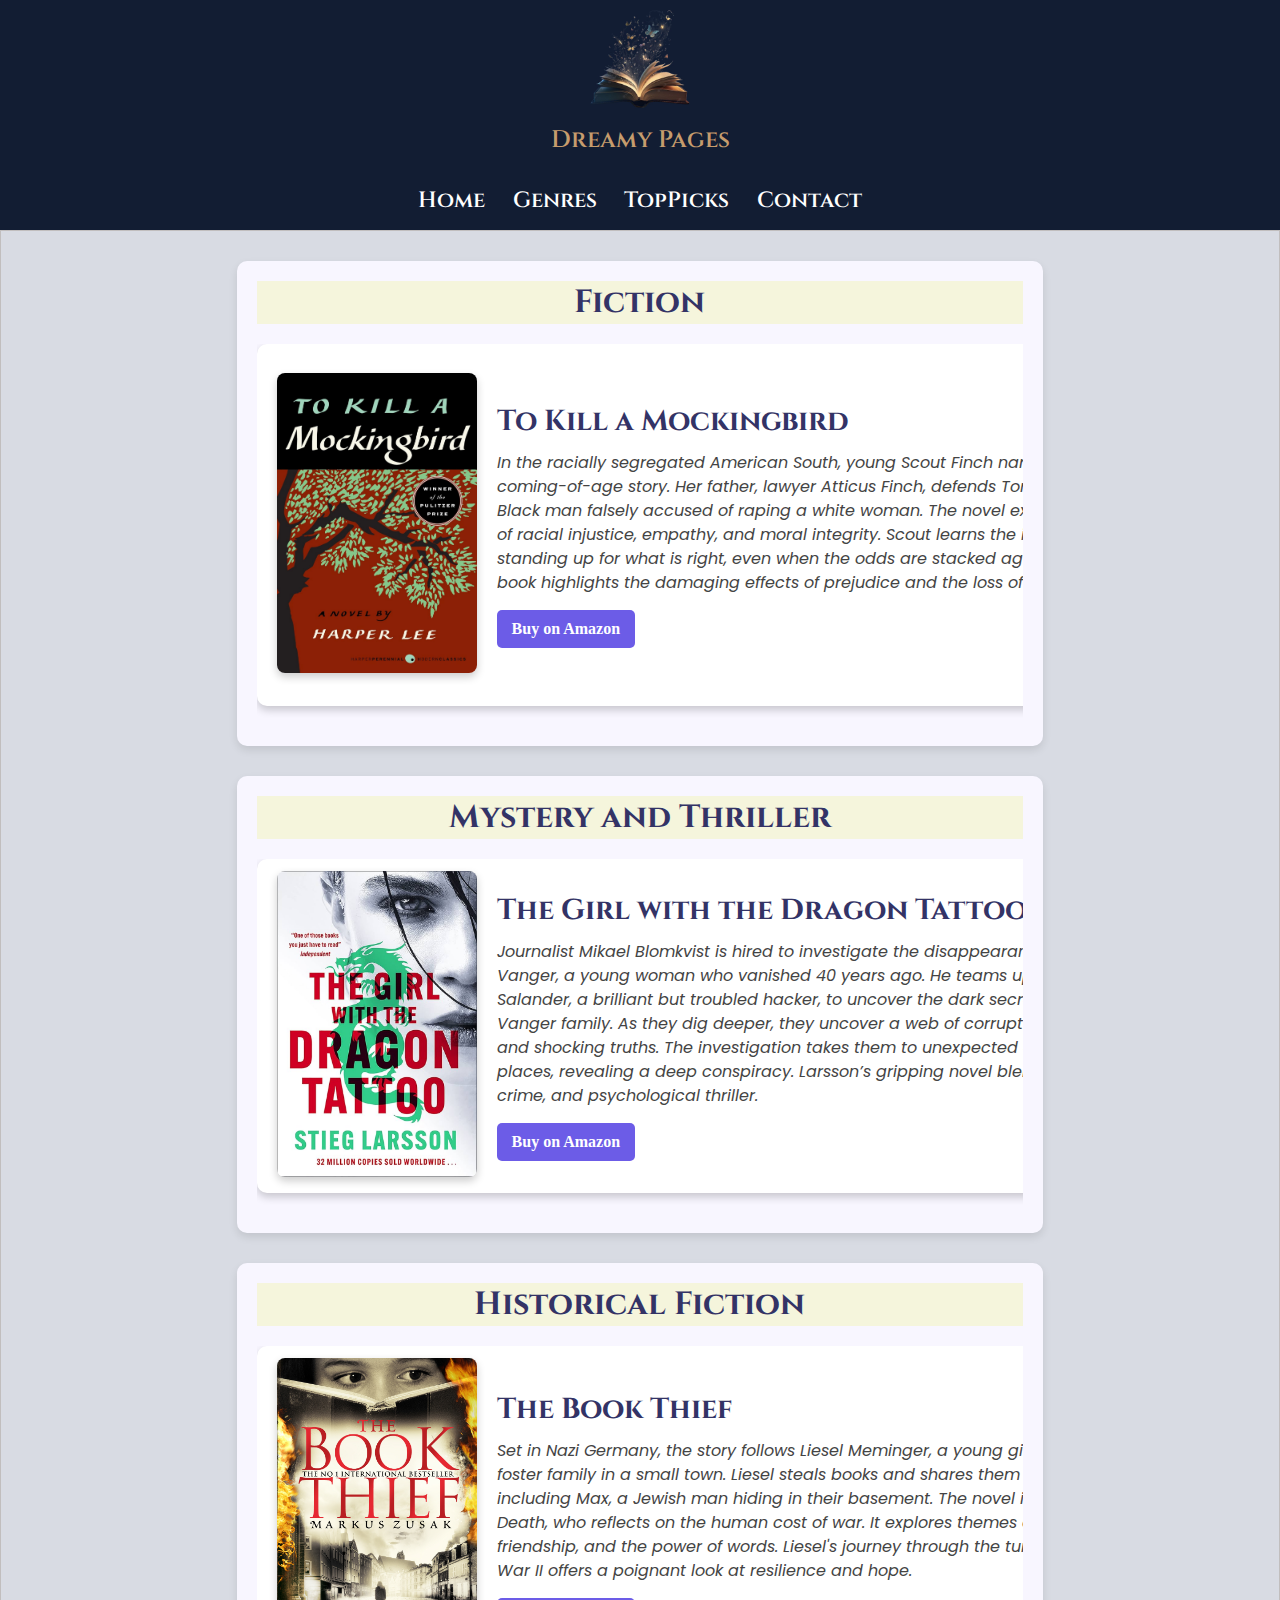
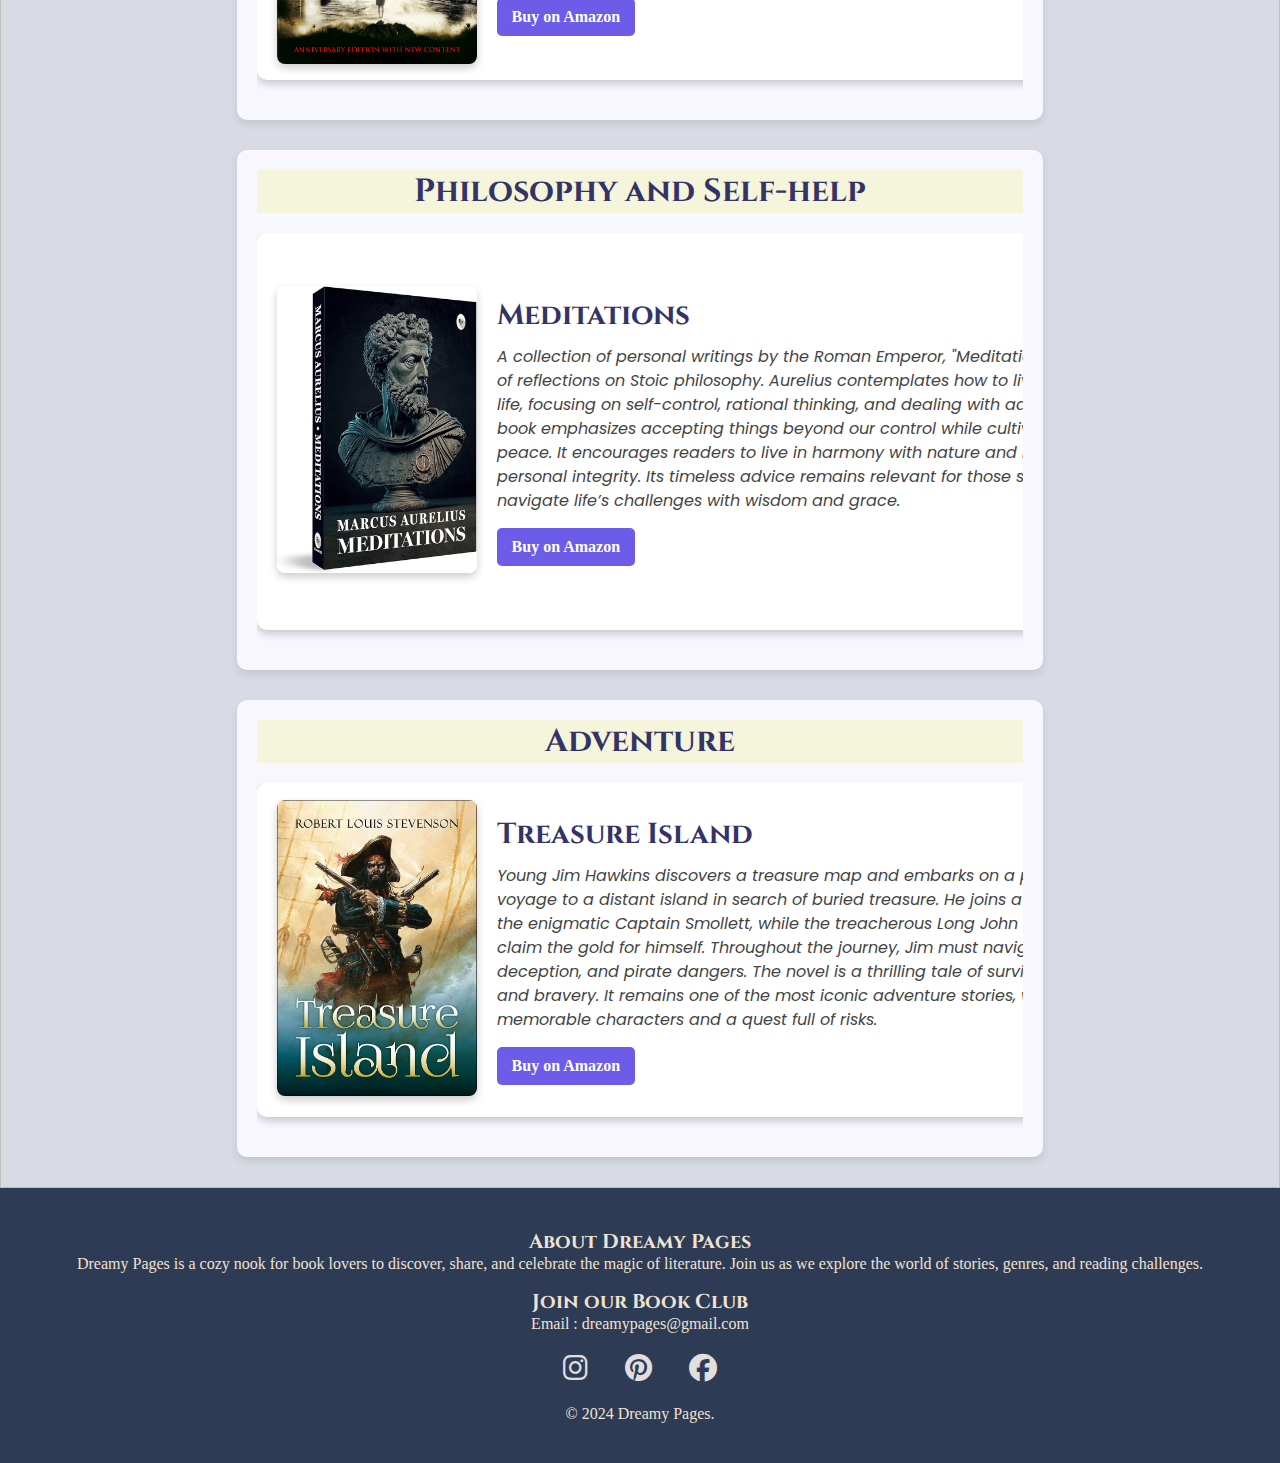
<file: genres.html>
<!DOCTYPE html>
<html lang="en">

<head>
    <meta charset="UTF-8">
    <meta name="viewport" content="width=device-width, initial-scale=1.0">
    <title>Genres</title>
    <link rel="icon" href="../images/icon.jpeg">
    <link rel="stylesheet" href="https://cdnjs.cloudflare.com/ajax/libs/font-awesome/6.5.1/css/all.min.css">
    <link rel="stylesheet" href="home.css">
    <link rel="preconnect" href="https://fonts.googleapis.com">
    <link rel="preconnect" href="https://fonts.gstatic.com" crossorigin>
    <link href="https://fonts.googleapis.com/css2?family=Cinzel:wght@400..900&display=swap" rel="stylesheet">
    <link rel="preconnect" href="https://fonts.googleapis.com">
    <link rel="preconnect" href="https://fonts.gstatic.com" crossorigin>
    <link href="https://fonts.googleapis.com/css2?family=Cinzel:wght@400..900&family=Cormorant+Garamond:ital,
        wght@0,400;0,500;0,600;0,700;1,700&display=swap" rel="stylesheet">
    <link rel="preconnect" href="https://fonts.googleapis.com">
    <link rel="preconnect" href="https://fonts.gstatic.com" crossorigin>
    <link href="https://fonts.googleapis.com/css2?family=Poppins:ital,wght@0,500;0,600;0,700;1,600;1,700&display=swap"
        rel="stylesheet">
</head>

<body>
    <nav>
        <div class="nav-bar">
            <div class="logo">
                <img src="./images/trail.jpg" alt="Dreamy Pages Logo">
                <div class="title">
                    Dreamy Pages
                </div>
            </div>
            <div class="menus">
                <ul>
                    <li><a href="index.html">Home</a></li>
                    <li><a href="genres.html">Genres</a></li>
                    <li><a href="toppicks.html">TopPicks</a></li>
                    <li><a href="#footer-block">Contact</a></li>
                </ul>
            </div>
        </div>
    </nav>

    <!--<section class="genre-page">
        <div class="fonts">
            <h2>"Explore Genres That Take You Places"</h2>
            <h3>Step Into a World of Stories..</h3>
        </div>
    </section>-->
    <div class="bg-ground">
        <section class="scrollable-gallery">
            <h2 class="genre-title">Fiction</h2>

            <div class="gallery-container">
                <!-- Slide 1 -->
                <div class="gallery-slide">
                    <div class="book-image">
                        <img src="./images/Fiction/img1.jpeg" alt="To Kill a Mockingbird" />
                    </div>
                    <div class="book-info">
                        <h3>To Kill a Mockingbird</h3>
                        <p>
                            In the racially segregated American South, young Scout Finch narrates her coming-of-age
                            story. Her father,
                            lawyer Atticus Finch, defends Tom Robinson, a Black man falsely accused of raping a white
                            woman. The novel
                            explores themes of racial injustice, empathy, and moral integrity. Scout learns the
                            importance of standing up
                            for what is right, even when the odds are stacked against you. The book highlights the
                            damaging effects of
                            prejudice and the loss of innocence.
                        </p>
                        <a href="https://www.amazon.com/" class="buy-link" target="_blank">Buy on Amazon</a>
                    </div>
                </div>

                <!-- Slide 2 -->
                <div class="gallery-slide">
                    <div class="book-image">
                        <img src="./images/Fiction/img2.jpeg" alt="1984" />
                    </div>
                    <div class="book-info">
                        <h3>1984</h3>
                        <p>
                            In a dystopian future, Winston Smith lives under the oppressive rule of the Party and its
                            leader, Big Brother,
                            who controls every aspect of life. The government uses surveillance, censorship, and
                            propaganda to maintain
                            power. Winston rebels by starting an illicit affair and questioning the regime. As he falls
                            in love with Julia
                            and seeks truth, he discovers the horrifying extent of the Party's control. The novel serves
                            as a warning about
                            the dangers of totalitarianism and loss of freedom.
                        </p>
                        <a href="https://www.amazon.com" class="buy-link" target="_blank">Buy on Amazon</a>
                    </div>
                </div>

                <!-- slide3 -->
                <div class="gallery-slide">
                    <div class="book-image">
                        <img src="./images/Fiction/img3.jpeg" alt="Pride and Prejudice" />
                    </div>
                    <div class="book-info">
                        <h3>Pride and Prejudice</h3>
                        <p>
                            The story follows Elizabeth Bennet, a witty and independent woman, as she navigates love and
                            societal expectations.
                            She meets the wealthy but aloof Mr. Darcy, whom she initially dislikes. Over time, Elizabeth
                            learns of Darcy's true
                            nature and the importance of overcoming first impressions. Themes of love, marriage, class,
                            and personal growth are
                            explored. The novel remains a beloved classic for its humor, insight into human nature, and
                            unforgettable characters.
                        </p>
                        <a href="https://www.amazon.com" class="buy-link" target="_blank">Buy on Amazon</a>
                    </div>
                </div>

                <div class="gallery-slide">
                    <div class="book-image">
                        <img src="./images/Fiction/img4.jpeg" alt="The Great Gatsby" />
                    </div>
                    <div class="book-info">
                        <h3>The Great Gatsby</h3>
                        <p>
                            Set during the Roaring Twenties, the novel centers around the mysterious and wealthy Jay
                            Gatsby, who throws extravagant parties in hopes of rekindling a romance with Daisy Buchanan.
                            Narrated by Nick Carraway, a neighbor and Gatsby's confidant, the story delves into themes
                            of love, desire, and the American Dream. Gatsby's relentless pursuit of Daisy ultimately
                            leads to his tragic downfall. The novel critiques the illusions of wealth and the corruption
                            of the American Dream.
                        </p>
                        <a href="https://www.amazon.com" class="buy-link" target="_blank">Buy on Amazon</a>
                    </div>
                </div>

                <div class="gallery-slide">
                    <div class="book-image">
                        <img src="./images/Fiction/img5.jpeg" alt="The Lord of the Rings" />
                    </div>
                    <div class="book-info">
                        <h3>The Lord of the Rings</h3>
                        <p>
                            Frodo Baggins, a hobbit from the Shire, is tasked with destroying a powerful ring that could
                            bring immense evil to the world. He embarks on a perilous journey with friends and allies,
                            including Aragorn, Gandalf, and Legolas. As they travel across Middle-earth, they face dark
                            forces led by Sauron. The trilogy explores the themes of friendship, sacrifice, and the
                            battle between good and evil. The final victory comes at great personal cost, emphasizing
                            the importance of courage and hope.
                        </p>
                        <a href="https://www.amazon.com" class="buy-link" target="_blank">Buy on Amazon</a>
                    </div>
                </div>

                <div class="gallery-slide">
                    <div class="book-image">
                        <img src="./images/Fiction/img6.jpeg" alt="Harry Potter Series" />
                    </div>
                    <div class="book-info">
                        <h3>Harry Potter Series</h3>
                        <p>
                            The series follows Harry Potter, a young wizard who discovers on his eleventh birthday that
                            he is famous in the magical world for surviving an attack by the dark wizard Voldemort.
                            Harry attends Hogwarts School of Witchcraft and Wizardry, where he makes friends, learns
                            magic, and confronts Voldemort’s return to power. The books explore themes of friendship,
                            bravery, and the battle between good and evil. As Harry grows, he learns about his past and
                            his crucial role in defeating Voldemort.
                        </p>
                        <a href="https://www.amazon.com" class="buy-link" target="_blank">Buy on Amazon</a>
                    </div>
                </div>
            </div>
        </section>

        <!--2nd-->
        <section class="scrollable-gallery">
            <h2 class="genre-title">Mystery and Thriller</h2>

            <div class="gallery-container">
                <!-- Slide 1 -->
                <div class="gallery-slide">
                    <div class="book-image">
                        <img src="./images/Mystery_&_Thriller/img1.jpeg"
                            alt="The Girl with the Dragon Tattoo" />
                    </div>
                    <div class="book-info">
                        <h3>The Girl with the Dragon Tattoo</h3>
                        <p>
                            Journalist Mikael Blomkvist is hired to investigate the disappearance of Harriet Vanger, a
                            young woman who vanished 40 years ago. He teams up with Lisbeth Salander, a brilliant but
                            troubled hacker, to uncover the dark secrets of the Vanger family. As they dig deeper, they
                            uncover a web of corruption, violence, and shocking truths. The investigation takes them to
                            unexpected and dangerous places, revealing a deep conspiracy. Larsson’s gripping novel
                            blends mystery, crime, and psychological thriller.
                        </p>
                        <a href="https://www.amazon.com/" class="buy-link" target="_blank">Buy on Amazon</a>
                    </div>
                </div>

                <!-- Slide 2 -->
                <div class="gallery-slide">
                    <div class="book-image">
                        <img src="./images/Mystery_&_Thriller/img2.jpeg" alt="Gone Girl" />
                    </div>
                    <div class="book-info">
                        <h3>Gone Girl</h3>
                        <p>
                            On their fifth wedding anniversary, Nick Dunne’s wife, Amy, goes missing under mysterious
                            circumstances. As the investigation unfolds, the media portrays Nick as the prime suspect,
                            while he insists on his innocence. The story alternates between Nick’s perspective and Amy’s
                            journal entries, revealing dark secrets about their marriage. With shocking twists, Flynn
                            examines manipulation, deception, and the complexities of relationships. The novel keeps
                            readers guessing until its mind-bending conclusion.
                        </p>
                        <a href="https://www.amazon.com" class="buy-link" target="_blank">Buy on Amazon</a>
                    </div>
                </div>

                <!-- slide3 -->
                <div class="gallery-slide">
                    <div class="book-image">
                        <img src="./images/Mystery_&_Thriller/img3.jpeg" alt="The Silent Patient" />
                    </div>
                    <div class="book-info">
                        <h3>The Silent Patient</h3>
                        <p>
                            Alicia Berenson, a successful artist, is found guilty of murdering her husband, Gabriel, and
                            then becoming mute. Theo Faber, a forensic psychologist, becomes fascinated with her case
                            and is determined to uncover the truth behind Alicia’s silence. As Theo delves deeper into
                            Alicia’s past, he becomes entangled in her story and his own obsessions. The novel is filled
                            with psychological twists, unraveling secrets and the search for justice. The explosive
                            ending reveals an unexpected truth that shocks the reader.
                        </p>
                        <a href="https://www.amazon.com" class="buy-link" target="_blank">Buy on Amazon</a>
                    </div>
                </div>

                <div class="gallery-slide">
                    <div class="book-image">
                        <img src="./images/Mystery_&_Thriller/img4.jpeg" alt="Big Little Lies" />
                    </div>
                    <div class="book-info">
                        <h3>Big Little Lies</h3>
                        <p>
                            In a quiet Australian town, three women—Madeline, Celeste, and Jane—are caught up in a web
                            of lies, secrets, and schoolyard drama. The novel explores the complexities of
                            relationships, from marriage to friendships and parenting. As the story unfolds, a murder is
                            revealed to have occurred at a school trivia night, and the investigation uncovers dark
                            truths about the characters' pasts. The book delves into themes of domestic violence,
                            deception, and the lengths people go to protect their secrets. Its clever twists and dark
                            humor make it a gripping read.
                        </p>
                        <a href="https://www.amazon.com" class="buy-link" target="_blank">Buy on Amazon</a>
                    </div>
                </div>

                <div class="gallery-slide">
                    <div class="book-image">
                        <img src="./images/Mystery_&_Thriller/img5.jpeg" alt="In the Woods" />
                    </div>
                    <div class="book-info">
                        <h3>In the Woods</h3>
                        <p>
                            Detective Rob Ryan is called to investigate the murder of a young girl in a small Irish
                            village, where the crime scene is eerily similar to a traumatic event from his own
                            childhood. As Ryan and his partner, Cassie, delve into the investigation, they uncover a
                            tangled web of secrets within the tight-knit community. Ryan’s personal connection to the
                            case threatens to cloud his judgment as he struggles with his past. The novel is a
                            psychological thriller that explores memory, trauma, and the search for truth. French
                            masterfully blends suspense with character development.
                        </p>
                        <a href="https://www.amazon.com" class="buy-link" target="_blank">Buy on Amazon</a>
                    </div>
                </div>

                <div class="gallery-slide">
                    <div class="book-image">
                        <img src="./images/Mystery_&_Thriller/img6.jpeg" alt="The Woman in the Window" />
                    </div>
                    <div class="book-info">
                        <h3>The Woman in the Window</h3>
                        <p>
                            Anna Fox, a reclusive woman suffering from agoraphobia, spends her days spying on her
                            neighbors through her window. One day, she believes she witnesses a crime in the house of a
                            seemingly perfect family, the Russells. When the police investigate, they find no evidence
                            of a crime, and Anna’s sanity is called into question. As Anna digs deeper, she uncovers
                            chilling secrets about the Russell family and her own troubled past. The novel is a tense
                            psychological thriller filled with twists and an unpredictable ending.
                        </p>
                        <a href="https://www.amazon.com" class="buy-link" target="_blank">Buy on Amazon</a>
                    </div>
                </div>
            </div>
        </section>

        <!--3rd-->

        <section class="scrollable-gallery">
            <h2 class="genre-title">Historical Fiction</h2>

            <div class="gallery-container">
                <!-- Slide 1 -->
                <div class="gallery-slide">
                    <div class="book-image">
                        <img src="./images/Historical_Fiction/img1.jpeg" alt="The Book Thief" />
                    </div>
                    <div class="book-info">
                        <h3>The Book Thief</h3>
                        <p>
                            Set in Nazi Germany, the story follows Liesel Meminger, a young girl living with a foster
                            family in a small town. Liesel steals books and shares them with others, including Max, a
                            Jewish man hiding in their basement. The novel is narrated by Death, who reflects on the
                            human cost of war. It explores themes of love, loss, friendship, and the power of words.
                            Liesel's journey through the turmoil of World War II offers a poignant look at resilience
                            and hope.
                        </p>
                        <a href="https://www.amazon.com/" class="buy-link" target="_blank">Buy on Amazon</a>
                    </div>
                </div>

                <!-- Slide 2 -->
                <div class="gallery-slide">
                    <div class="book-image">
                        <img src="./images/Historical_Fiction/img2.jpeg" alt="All the Light We Cannot See" />
                    </div>
                    <div class="book-info">
                        <h3>All the Light We Cannot See</h3>
                        <p>
                            Set during World War II, the novel follows two main characters: Marie-Laure, a blind French
                            girl, and Werner, a German soldier. Marie-Laure flees Paris with her father, carrying a
                            valuable diamond, while Werner is recruited into the German army. Their paths cross in the
                            occupied city of Saint-Malo. The book explores the impacts of war on both individuals and
                            families, highlighting the beauty of human connection amid chaos. Themes of survival,
                            resistance, and the search for light in dark times are central to the story.
                        </p>
                        <a href="https://www.amazon.com" class="buy-link" target="_blank">Buy on Amazon</a>
                    </div>
                </div>

                <!-- slide3 -->
                <div class="gallery-slide">
                    <div class="book-image">
                        <img src="./images/Historical_Fiction/img3.jpeg" alt="The Nightingale" />
                    </div>
                    <div class="book-info">
                        <h3>The Nightingale</h3>
                        <p>
                            This novel follows two sisters, Vianne and Isabelle, in Nazi-occupied France during World
                            War II. Vianne struggles to protect her daughter while Isabelle joins the French Resistance
                            to fight against the German occupiers. The novel portrays the differing responses to war and
                            the harsh realities of life under occupation. The sisters' paths diverge as they each face
                            immense challenges and make difficult choices. The Nightingale is a story of survival, love,
                            and the strength of the human spirit during wartime.
                        </p>
                        <a href="https://www.amazon.com" class="buy-link" target="_blank">Buy on Amazon</a>
                    </div>
                </div>

                <div class="gallery-slide">
                    <div class="book-image">
                        <img src="./images/Historical_Fiction/img4.jpeg" alt="The Pillars of the Earth" />
                    </div>
                    <div class="book-info">
                        <h3>The Pillars of the Earth</h3>
                        <p>
                            Set in 12th-century England, the novel follows the construction of a cathedral in the
                            fictional town of Kingsbridge. The story spans several decades, covering the lives of key
                            characters like Tom Builder, the architect; Aliena, his wife; and William, a cruel nobleman.
                            As they navigate political intrigue, social upheaval, and personal conflict, the book paints
                            a vivid picture of medieval life. Themes of ambition, power, and faith are central to the
                            narrative. The novel explores how the building of a cathedral impacts the lives of everyone
                            involved.
                        </p>
                        <a href="https://www.amazon.com" class="buy-link" target="_blank">Buy on Amazon</a>
                    </div>
                </div>

                <div class="gallery-slide">
                    <div class="book-image">
                        <img src="./images/Historical_Fiction/img5.jpeg" alt="The Other Boleyn Girl" />
                    </div>
                    <div class="book-info">
                        <h3>The Other Boleyn Girl</h3>
                        <p>
                            This historical novel focuses on the life of Mary Boleyn, the sister of Anne Boleyn, and her
                            involvement with King Henry VIII. It portrays Mary’s relationship with the king, and how she
                            becomes a pawn in the rivalry between her sister Anne and the ambitious Henry. The book
                            explores the politics, court intrigue, and the roles women played in the Tudor court. It
                            also examines the consequences of ambition and desire for power. Gregory’s narrative gives a
                            fresh perspective on the Boleyn sisters' tragic fates and the turbulent times of the English
                            monarchy.
                        </p>
                        <a href="https://www.amazon.com" class="buy-link" target="_blank">Buy on Amazon</a>
                    </div>
                </div>

                <div class="gallery-slide">
                    <div class="book-image">
                        <img src="./images/Historical_Fiction/img6.jpeg" alt="The Night Watch" />
                    </div>
                    <div class="book-info">
                        <h3>The Night Watch</h3>
                        <p>
                            Set during and after World War II, this novel follows the intertwined lives of four
                            characters—Kay, Helen, Viv, and Duncan—as they navigate the challenges of love, war, and
                            post-war London. The narrative moves backward in time, revealing their lives in reverse
                            order, with each chapter uncovering more about their struggles and secrets. The novel
                            explores themes of desire, loss, and the emotional aftermath of war. It highlights the
                            complexities of identity, especially during a time of social change and upheaval. The Night
                            Watch offers a rich, nuanced portrayal of the LGBTQ+ experience during wartime.
                        </p>
                        <a href="https://www.amazon.com" class="buy-link" target="_blank">Buy on Amazon</a>
                    </div>
                </div>
            </div>
        </section>

        <!--4th one-->

        <section class="scrollable-gallery">
            <h2 class="genre-title">Philosophy and Self-help</h2>

            <div class="gallery-container">
                <!-- Slide 1 -->
                <div class="gallery-slide">
                    <div class="book-image">
                        <img src="./images/Philosophy_and_selfhelp/img1.jpeg" alt="Meditations" />
                    </div>
                    <div class="book-info">
                        <h3>Meditations</h3>
                        <p>
                            A collection of personal writings by the Roman Emperor, "Meditations" is a series of
                            reflections on Stoic philosophy. Aurelius contemplates how to live a virtuous life, focusing
                            on self-control, rational thinking, and dealing with adversity. The book emphasizes
                            accepting things beyond our control while cultivating inner peace. It encourages readers to
                            live in harmony with nature and maintain personal integrity. Its timeless advice remains
                            relevant for those seeking to navigate life’s challenges with wisdom and grace.
                        </p>
                        <a href="https://www.amazon.com/" class="buy-link" target="_blank">Buy on Amazon</a>
                    </div>
                </div>

                <!-- Slide 2 -->
                <div class="gallery-slide">
                    <div class="book-image">
                        <img src="./images/Philosophy_and_selfhelp/img2.jpeg" alt="Man's Search for Meaning" />
                    </div>
                    <div class="book-info">
                        <h3>Man's Search for Meaning</h3>
                        <p>
                            Written by a Holocaust survivor, "Man's Search for Meaning" explores the profound
                            psychological journey of finding purpose even in the most difficult circumstances. Frankl, a
                            psychiatrist, developed the concept of "logotherapy," which argues that life's meaning can
                            be found through suffering, love, and work. The book offers a powerful argument for
                            resilience and the importance of having a sense of purpose. Frankl's insights encourage
                            readers to take responsibility for their own meaning and embrace life, regardless of its
                            struggles. It's an inspirational read for those searching for hope and strength.
                        </p>
                        <a href="https://www.amazon.com" class="buy-link" target="_blank">Buy on Amazon</a>
                    </div>
                </div>

                <!-- slide3 -->
                <div class="gallery-slide">
                    <div class="book-image">
                        <img src="./images/Philosophy_and_selfhelp/img3.jpeg" alt="The Power of Now" />
                    </div>
                    <div class="book-info">
                        <h3>The Power of Now</h3>
                        <p>
                            "The Power of Now" is a spiritual guide that focuses on the importance of living in the
                            present moment. Tolle explains how the mind often creates unnecessary suffering by dwelling
                            on the past or worrying about the future. By learning to let go of the ego and being fully
                            present, readers can experience peace and spiritual awakening. The book provides practical
                            advice on how to transcend mental barriers and experience true consciousness. It's widely
                            recommended for those seeking mindfulness and personal transformation.
                        </p>
                        <a href="https://www.amazon.com" class="buy-link" target="_blank">Buy on Amazon</a>
                    </div>
                </div>

                <div class="gallery-slide">
                    <div class="book-image">
                        <img src="./images/Philosophy_and_selfhelp/img4.jpeg"
                            alt="IKIGAI : The Japanese secret to a long and happy life" />
                    </div>
                    <div class="book-info">
                        <h3>IKIGAI : The Japanese secret to a long and happy life</h3>
                        <p>
                            "Ikigai: The Japanese Secret to a Long and Happy Life" by Héctor García and Francesc
                            Miralles explores the Japanese concept of ikigai, which translates to "a reason for being."
                            The book highlights how living with purpose and passion is key to happiness and longevity.
                            It discusses the four pillars of ikigai: what you love, what you’re good at, what the world
                            needs, and what you can be paid for. Through stories of elderly people in Okinawa, the book
                            emphasizes the importance of community, activity, and balance in life. It’s a guide to
                            finding fulfillment by aligning personal values with everyday actions.
                        </p>
                        <a href="https://www.amazon.com" class="buy-link" target="_blank">Buy on Amazon</a>
                    </div>
                </div>

                <div class="gallery-slide">
                    <div class="book-image">
                        <img src="./images/img6_genre6.jpeg" alt="Atomic Habits" />
                    </div>
                    <div class="book-info">
                        <h3>Atomic Habits</h3>
                        <p>
                            In "Atomic Habits", James Clear explores the science of habit formation and how small,
                            incremental changes can lead to remarkable personal growth. Clear explains how habits work
                            and how they can be reshaped through tiny, consistent efforts. The book offers practical
                            strategies for building good habits and breaking bad ones by focusing on systems rather than
                            goals. It emphasizes the importance of environment and identity in shaping long-term
                            behavior. This book is ideal for those looking to improve their productivity and lifestyle
                            through sustainable habits.
                        </p>
                        <a href="https://www.amazon.com" class="buy-link" target="_blank">Buy on Amazon</a>
                    </div>
                </div>

                <div class="gallery-slide">
                    <div class="book-image">
                        <img src="./images/Philosophy_and_selfhelp/img6.jpeg"
                            alt="The Seven Habits of Highly Effective People" />
                    </div>
                    <div class="book-info">
                        <h3>The Seven Habits of Highly Effective People</h3>
                        <p>
                            A classic in self-help literature, "The Seven Habits of Highly Effective People" outlines
                            key principles for personal and professional success. Covey emphasizes the importance of
                            character, discipline, and integrity in achieving meaningful success. The book’s habits,
                            such as prioritizing important tasks and seeking win-win solutions, offer practical guidance
                            for improving decision-making and leadership. Covey advocates for a balanced approach to
                            life, focusing on both personal development and professional effectiveness. This book is
                            highly regarded for its actionable insights into becoming a more purposeful and effective
                            individual.
                        </p>
                        <a href="https://www.amazon.com" class="buy-link" target="_blank">Buy on Amazon</a>
                    </div>
                </div>
            </div>
        </section>

        <!--5th one-->

        <section class="scrollable-gallery">
            <h2 class="genre-title">Adventure</h2>

            <div class="gallery-container">
                <!-- Slide 1 -->
                <div class="gallery-slide">
                    <div class="book-image">
                        <img src="./images/Adventure/img1.jpeg" alt="Treasure Island" />
                    </div>
                    <div class="book-info">
                        <h3>Treasure Island</h3>
                        <p>
                            Young Jim Hawkins discovers a treasure map and embarks on a perilous voyage to a distant
                            island in search of buried treasure. He joins a crew led by the enigmatic Captain Smollett,
                            while the treacherous Long John Silver seeks to claim the gold for himself. Throughout the
                            journey, Jim must navigate mutiny, deception, and pirate dangers. The novel is a thrilling
                            tale of survival, loyalty, and bravery. It remains one of the most iconic adventure stories,
                            with memorable characters and a quest full of risks.
                        </p>
                        <a href="https://www.amazon.com/" class="buy-link" target="_blank">Buy on Amazon</a>
                    </div>
                </div>

                <!-- Slide 2 -->
                <div class="gallery-slide">
                    <div class="book-image">
                        <img src="./images/Adventure/img2.jpeg" alt="The Call of the Wild" />
                    </div>
                    <div class="book-info">
                        <h3>The Call of the Wild</h3>
                        <p>
                            Buck, a domesticated dog, is stolen from his comfortable home and sold into the harsh
                            wilderness of the Klondike Gold Rush. As he is exposed to the brutal realities of survival,
                            Buck taps into his primal instincts and becomes the leader of the sled dog team. The novel
                            explores the themes of strength, survival, and the call to nature. Buck’s journey is one of
                            personal transformation as he moves from civilization to the wild. London’s writing
                            beautifully captures the animal’s perspective on the struggle for dominance and survival.
                        </p>
                        <a href="https://www.amazon.com" class="buy-link" target="_blank">Buy on Amazon</a>
                    </div>
                </div>

                <!-- slide3 -->
                <div class="gallery-slide">
                    <div class="book-image">
                        <img src="./images/Adventure/img3.jpeg" alt="The Adventures of Huckleberry Finn" />
                    </div>
                    <div class="book-info">
                        <h3>The Adventures of Huckleberry Finn</h3>
                        <p>
                            Huckleberry Finn, a young boy, runs away from home to escape his abusive father and joins
                            Jim, a runaway slave, on a raft journey down the Mississippi River. The two encounter
                            various characters and dangerous situations, but their bond grows stronger as they seek
                            freedom. The novel tackles issues of race, morality, and social norms in America. Huck's
                            internal conflict about helping Jim reflects the themes of friendship, loyalty, and
                            individual conscience. Twain’s witty and poignant prose makes this a landmark adventure
                            novel in American literature.
                        </p>
                        <a href="https://www.amazon.com" class="buy-link" target="_blank">Buy on Amazon</a>
                    </div>
                </div>

                <div class="gallery-slide">
                    <div class="book-image">
                        <img src="./images/Adventure/img4.jpeg" alt="Journey to the Center of the Earth" />
                    </div>
                    <div class="book-info">
                        <h3>Journey to the Center of the Earth</h3>
                        <p>
                            Professor Lidenbrock, his nephew Axel, and their guide Hans embark on a daring expedition to
                            explore the center of the Earth through a volcano in Iceland. They descend into an
                            underground world filled with strange creatures, perilous obstacles, and geological wonders.
                            The adventure combines science, imagination, and exploration as they fight to survive the
                            journey’s dangers. Verne’s visionary tale was a precursor to modern science fiction and
                            adventure. It explores human courage, determination, and the thrill of discovery.
                        </p>
                        <a href="https://www.amazon.com" class="buy-link" target="_blank">Buy on Amazon</a>
                    </div>
                </div>

                <div class="gallery-slide">
                    <div class="book-image">
                        <img src="./images/Adventure/img5.jpeg" alt="The Three Musketeers" />
                    </div>
                    <div class="book-info">
                        <h3>The Three Musketeers</h3>
                        <p>
                            The story follows young d'Artagnan, who travels to Paris to join the King’s musketeers. He
                            befriends Athos, Porthos, and Aramis, and together, they fight for honor, loyalty, and the
                            crown. They become embroiled in political intrigue, sword fights, and dangerous missions,
                            all while navigating the complexities of friendship and loyalty. The novel is a tale of
                            camaraderie, heroism, and the timeless battle between good and evil. Dumas’ action-packed
                            writing, with its vivid characters and swashbuckling adventures, has made it a beloved
                            classic.
                        </p>
                        <a href="https://www.amazon.com" class="buy-link" target="_blank">Buy on Amazon</a>
                    </div>
                </div>

                <div class="gallery-slide">
                    <div class="book-image">
                        <img src="./images/Adventure/img6.jpeg" alt="Around the World in 80 Days" />
                    </div>
                    <div class="book-info">
                        <h3>Around the World in 80 Days</h3>
                        <p>
                            Phileas Fogg, a wealthy and methodical Englishman, wagers that he can travel around the
                            world in 80 days. Accompanied by his loyal servant Passepartout, he faces numerous
                            challenges, from pirates and storms to cultural obstacles. As the journey progresses, Fogg’s
                            punctuality and discipline are tested, but his determination drives him forward. The novel
                            is a race against time, filled with excitement, danger, and unexpected turns. Verne’s story
                            celebrates exploration, the spirit of adventure, and the pursuit of an ambitious goal.
                        </p>
                        <a href="https://www.amazon.com" class="buy-link" target="_blank">Buy on Amazon</a>
                    </div>
                </div>
            </div>
        </section>
    </div>

    <footer id="footer-block">
        <div class="footer">
            <div class="about">
                <h4>About Dreamy Pages</h4>
                <p>Dreamy Pages is a cozy nook for book lovers to discover, share, and celebrate the
                    magic of literature. Join us as we explore the world of stories, genres, and reading challenges.
                </p>
            </div>
            <div class="news">
                <h4>Join our Book Club</h4>
                <p>Email : dreamypages@gmail.com</p>
            </div>

            <div class="social-links">
                <a href="https://www.instagram.com" target="_blank" class="social-icon">
                    <i class="fa-brands fa-instagram"></i>
                </a>
                <a href="https://www.pinterest.com" target="_blank" class="social-icon">
                    <i class="fa-brands fa-pinterest"></i>
                </a>
                <a href="https://www.facebook.com" target="_blank" class="social-icon">
                    <i class="fa-brands fa-facebook"></i>
                </a>
            </div>

            <div class="rights">
                <p>© 2024 Dreamy Pages.</p>
            </div>
        </div>
    </footer>
</body>
</file>
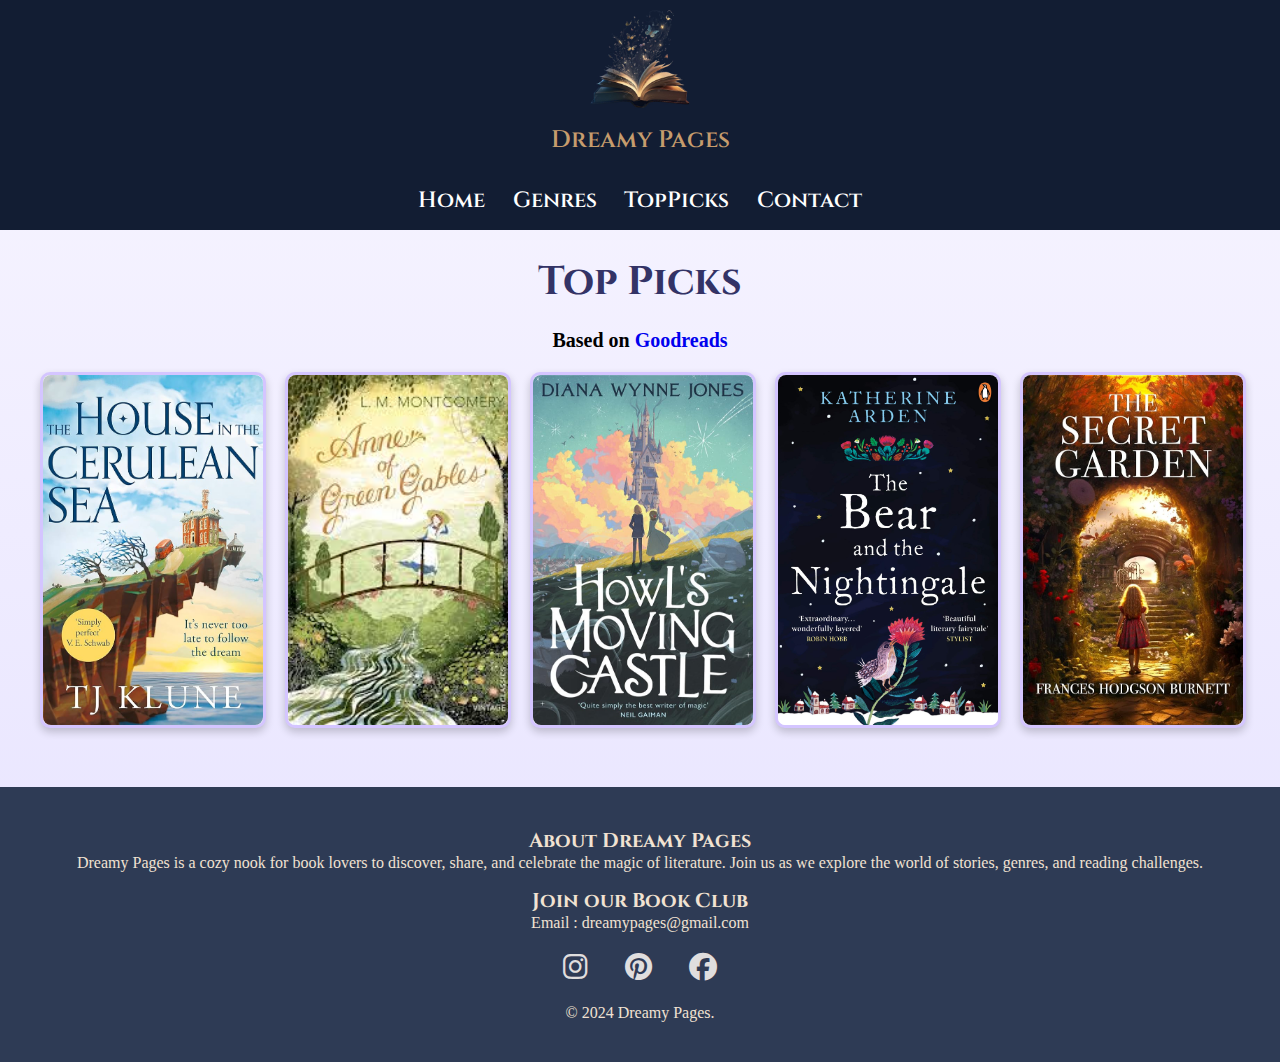
<file: toppicks.html>
<!DOCTYPE html>
<html lang="en">

<head>
    <meta charset="UTF-8">
    <meta name="viewport" content="width=device-width, initial-scale=1.0">
    <title>Top picks</title>
    <link rel="icon" href="./images/icon.jpeg">
    <link rel="stylesheet" href="https://cdnjs.cloudflare.com/ajax/libs/font-awesome/6.5.1/css/all.min.css">
    <link rel="preconnect" href="https://fonts.googleapis.com">
    <link rel="preconnect" href="https://fonts.gstatic.com" crossorigin>
    <link href="https://fonts.googleapis.com/css2?family=Cinzel:wght@400..900&display=swap" rel="stylesheet">
    <link rel="preconnect" href="https://fonts.googleapis.com">
    <link rel="preconnect" href="https://fonts.gstatic.com" crossorigin>
    <link href="https://fonts.googleapis.com/css2?family=Cinzel:wght@400..900&family=Cormorant+Garamond:ital,
        wght@0,400;0,500;0,600;0,700;1,700&display=swap" rel="stylesheet">
    <link rel="preconnect" href="https://fonts.googleapis.com">
    <link rel="preconnect" href="https://fonts.gstatic.com" crossorigin>
    <link href="https://fonts.googleapis.com/css2?family=Poppins:ital,wght@0,500;0,600;0,700;1,600;1,700&display=swap"
        rel="stylesheet">

    <style>
        * {
            margin: 0px;
            padding: 0px;
        }

        nav {
            position: sticky;
            top: 0;
            z-index: 1000;

        }

        .nav-bar {
            background-color: #121D33;
        }

        .logo {
            text-align: center;
        }

        .logo img {
            width: 120px;
            height: auto;
        }

        .title {
            font-family: "Cinzel", serif;
            color: #c69c6d;
            font-size: x-large;
            font-weight: 600;
        }

        .menus {
            text-align: center;
            margin-top: 15px;
        }

        .menus ul {
            word-spacing: 22px;
            font-size: 22px;
            padding-top: 15px;
            padding-bottom: 15px;
        }

        .menus ul li {
            list-style-type: none;
            display: inline-block;
            /*font-family: "Cormorant Garamond", serif;*/
            font-family: "Cinzel", serif;
            font-weight: 600;
            font-style: normal;

        }

        .menus ul li a {
            color: white;
            text-decoration: none;
        }

        .menus ul li a:hover {
            color: #d7a4b7;
            text-decoration: underline overline;
            text-shadow: 1px 1px 5px rgba(0, 0, 0, 0.3);
        }

        .bg-img {
            background-image: url(../project/images/cozy_library.jpeg);
            background-repeat: no-repeat;
            background-size: cover;
            background-position: center;
            height: 100vh;
            position: relative;
            display: flex;
            align-items: center;
        }


        /* General Section Styling */
        body {
            background: linear-gradient(to bottom, #f8f6ff, #e6e2ff);
        }

        .flip-card-section {
            text-align: center;
            padding: 25px 20px;
            margin-bottom: 40px;
        }

        .flip-card-section a {
            text-decoration: none;
        }

        .flip-card-section h4 {
            margin-bottom: 20px;
            font-size: 20px;
        }

        h2 {
            color: #333366;
            font-size: 2.5em;
            margin-bottom: 20px;
            font-family: "cinzel", serif;
            ;
        }

        /* Flip Card Container */
        .flip-card-container {
            display: flex;
            justify-content: space-between;
            gap: 20px;
            margin: 0 auto;
            width: 1200px;
        }

        /* Flip Card Styling */
        .flip-card {
            background-color: transparent;
            width: 220px;
            height: 350px;
            perspective: 1000px;

        }

        .flip-card-inner {
            position: relative;
            width: 100%;
            height: 100%;
            text-align: center;
            transition: transform 0.8s;
            transform-style: preserve-3d;
        }

        .flip-card:hover .flip-card-inner {
            transform: rotateY(180deg);
        }

        .flip-card-front,
        .flip-card-back {
            position: absolute;
            width: 100%;
            height: 100%;
            backface-visibility: hidden;
            border-radius: 10px;
            box-shadow: 0 4px 8px rgba(0, 0, 0, 0.2);
        }

        .flip-card-front {
            background: #fff;
            display: flex;
            align-items: center;
            justify-content: center;
            border: 3px solid #d4c5ff;
        }

        .flip-card-front img {
            width: 100%;
            height: 100%;
            object-fit: cover;
            border-radius: 8px;
        }

        .flip-card-back {
            background: #4e4b68;
            color: #fff;
            transform: rotateY(180deg);
            display: flex;
            flex-direction: column;
            justify-content: center;
            align-items: center;
            padding: 20px;
            font-size: 1em;
            font-family: "Poppins", sans-serif;
            font-style: italic;
        }

        .book-title {
            font-size: 1.3em;
            margin-bottom: 10px;
            font-weight: bold;
        }

        .book-summary {
            font-size: 0.9em;
            line-height: 1.5;
            margin-bottom: 15px;
        }

        .buy-link {
            background-color: #ff9ff3;
            color: #333;
            text-decoration: none;
            padding: 8px 12px;
            border-radius: 5px;
            font-weight: bold;
            transition: background 0.3s ease;
        }

        .buy-link:hover {
            background-color: #f368e0;
        }

        .flip-card:hover {
            box-shadow: 0 0 15px #d4c5ff, 0 0 30px #a29bfe;
        }

        /*footer*/
        footer {
            background-color: #2e3b55;
            color: #f1e2d2;
            padding: 40px 0;
            /*font-family: "Cormorant Garamond", serif;*/
            text-align: center;
        }

        .about h4 {
            font-family: "Cinzel", serif;
            font-size: 20px;
        }

        .news h4 {
            margin-top: 15px;
            font-family: "Cinzel", serif;
            font-size: 20px;
        }

        .news h5 {
            font-size: 20px;
        }

        .social-links {
            text-align: center;
            margin-top: 20px;
        }

        .social-icon {
            text-decoration: none;
            color: #e0dede;
            font-size: 28px;
            margin: 0 15px;
            transition: color 0.3s ease;
        }

        .social-icon:hover {
            color: #ffcc66;
        }

        .rights p {
            margin-top: 20px;
        }
    </style>
</head>

<body>
    <nav>
        <div class="nav-bar">
            <div class="logo">
                <img src="./images/trail.jpg" alt="Dreamy Pages Logo">
                <div class="title">
                    Dreamy Pages
                </div>
            </div>
            <div class="menus">
                <ul>
                    <li><a href="index.html">Home</a></li>
                    <li><a href="genres.html">Genres</a></li>
                    <li><a href="toppicks.html">TopPicks</a></li>
                    <li><a href="#footer-block">Contact</a></li>
                </ul>
            </div>
        </div>
    </nav>

    <section class="flip-card-section">
        <h2>Top Picks</h2>
        <h4>Based on <a href="https://www.goodreads.com/" target="_blank">Goodreads</a></h4>
        <div class="flip-card-container">
            <!-- Book 1 -->
            <div class="flip-card">
                <div class="flip-card-inner">
                    <div class="flip-card-front">
                        <img src="./images/top_picks/book1.jpeg" alt="The House in the Cerulean Sea ">
                    </div>
                    <div class="flip-card-back">
                        <div class="book-title">The House in the Cerulean Sea </div>
                        <div class="book-summary">
                            "A magical house, a chosen family, and an ocean of hope."
                        </div>
                        <a href="https://www.amazon.in/House-Cerulean-Sea-TikTok-made/dp/1529087945/ref=sr_1_1?crid=1XSSSHYTR5T6F&dib=eyJ2IjoiMSJ9.[base64].MNpaZRc7O1sk_cXdOyoD1VHxSPirrlGhQbKP1uFKhsY&dib_tag=se&keywords=The+House+in+the+Cerulean+Sea&nsdOptOutParam=true&qid=1734535995&s=books&sprefix=the+house+in+the+cerulean+sea%2Cstripbooks%2C431&sr=1-1"
                            target="_blank" class="buy-link">Buy on Amazon</a>
                    </div>
                </div>
            </div>

            <!-- Book 2 -->
            <div class="flip-card">
                <div class="flip-card-inner">
                    <div class="flip-card-front">
                        <img src="./images/top_picks/book2.jpeg" alt="Anne of Green Gables ">
                    </div>
                    <div class="flip-card-back">
                        <div class="book-title">Anne of Green Gables</div>
                        <div class="book-summary">
                            "Where imagination turns a small town into a big adventure."
                        </div>
                        <a href="https://www.amazon.in/Anne-Green-Gables-Puffin-Bloom/dp/0147514002/ref=sr_1_3?crid=20QATHZCJFBSE&dib=eyJ2IjoiMSJ9.[base64].7qMCxUzX2iaQQGLqQYMdkGs7DnbGPHlsS_fjmSC4gW0&dib_tag=se&keywords=anne+of+green+gables+l.m.+montgomery&qid=1734535526&sprefix=anne+of+green+gables+l.m.+montgomery%2Caps%2C248&sr=8-3"
                            target="_blank" class="buy-link">Buy on Amazon</a>
                    </div>
                </div>
            </div>

            <!-- Book 3 -->
            <div class="flip-card">
                <div class="flip-card-inner">
                    <div class="flip-card-front">
                        <img src="./images/top_picks/book3.jpeg" alt="Howl’s Moving Castle">
                    </div>
                    <div class="flip-card-back">
                        <div class="book-title">Howl’s Moving Castle</div>
                        <div class="book-summary">
                            "A wandering castle, a cursed girl, and a wizard full of secrets."
                        </div>
                        <a href="https://www.amazon.in/Howls-Moving-Castle-Diana-Wynne/dp/0007299265/ref=sr_1_1?crid=VVOJUH2SWV1M&dib=eyJ2IjoiMSJ9.[base64].Tl9hffY2IijEX4wnQDI0ILSPmhvnduldncZdXu45YTQ&dib_tag=se&keywords=Howl%E2%80%99s+Moving+Castle&qid=1734535696&sprefix=howl+s+moving+castle%2Caps%2C235&sr=8-1"
                            target="_blank" class="buy-link">Buy on Amazon</a>
                    </div>
                </div>
            </div>

            <!-- Book 4 -->
            <div class="flip-card">
                <div class="flip-card-inner">
                    <div class="flip-card-front">
                        <img src="./images/top_picks/book4.jpeg" alt="The Bear and the Nightingale">
                    </div>
                    <div class="flip-card-back">
                        <div class="book-title">The Bear and the Nightingale</div>
                        <div class="book-summary">
                            "A winter tale of courage, magic, and forgotten gods."
                        </div>
                        <a href="https://www.amazon.in/Bear-Nightingale-Winternight-Trilogy/dp/1785031058/ref=sr_1_1?crid=3PUVM0MX1KSTH&dib=eyJ2IjoiMSJ9.cqUf6lvavvVACzRXf_ZX7XczY7ewhaY-n6e68e7GdDvBrcpfiXKejbZmvDqjU8UOddQPJJ-EL65W3F-Em5dESFJkjLsrnxGuDeahoXFgcl5DN-bheEyHyWeg9eK6R2ciIcyCBJWo97XEpqttZtmFpgyZqcJqYv7gab35meipp8nLZ3ouexUDlmmZmnF2UtYT.RO77J4MMvBfODQKLdC1rh24gsa_kqzWq1xmwoYIE1so&dib_tag=se&keywords=The+Bear+and+the+Nightingale&qid=1734535800&sprefix=the+bear+and+the+nightingale%2Caps%2C261&sr=8-1"
                            target="_blank" class="buy-link">Buy on Amazon</a>
                    </div>
                </div>
            </div>

            <!-- Book 5 -->
            <div class="flip-card">
                <div class="flip-card-inner">
                    <div class="flip-card-front">
                        <img src="./images/top_picks/book5.jpeg" alt="The Secret Garden">
                    </div>
                    <div class="flip-card-back">
                        <div class="book-title">The Secret Garden</div>
                        <div class="book-summary">
                            "Unlock the garden, and let healing begin."
                        </div>
                        <a href="https://www.amazon.in/Paperback-Transformation-Friendship-Teenagers-Storybooks/dp/9362632888/ref=sr_1_1_sspa?crid=11FG04SK7Q6Q1&dib=eyJ2IjoiMSJ9.[base64].CIyIHI8Gt9zTa9mnP_4Mw-1qOUnOEFtTir4uXAkkXQ0&dib_tag=se&keywords=The+Secret+Garden&qid=1734535887&sprefix=the+secret+garden%2Caps%2C245&sr=8-1-spons&sp_csd=d2lkZ2V0TmFtZT1zcF9hdGY&psc=1"
                            target="_blank" class="buy-link">Buy on Amazon</a>
                    </div>
                </div>
            </div>
        </div>
    </section>

    <footer id="footer-block">
        <div class="footer">
            <div class="about">
                <h4>About Dreamy Pages</h4>
                <p>Dreamy Pages is a cozy nook for book lovers to discover, share, and celebrate the
                    magic of literature. Join us as we explore the world of stories, genres, and reading challenges.
                </p>
            </div>
            <div class="news">
                <h4>Join our Book Club</h4>
                <p>Email : dreamypages@gmail.com</p>
            </div>

            <div class="social-links">
                <a href="https://www.instagram.com" target="_blank" class="social-icon">
                    <i class="fa-brands fa-instagram"></i>
                </a>
                <a href="https://www.pinterest.com" target="_blank" class="social-icon">
                    <i class="fa-brands fa-pinterest"></i>
                </a>
                <a href="https://www.facebook.com" target="_blank" class="social-icon">
                    <i class="fa-brands fa-facebook"></i>
                </a>
            </div>

            <div class="rights">
                <p>© 2024 Dreamy Pages.</p>
            </div>
        </div>
    </footer>
</body>
</file>
<file: home.css>
* {
    margin: 0px;
    padding: 0px;
}

nav {
    position: sticky;
    top: 0;
    z-index: 1000;
}

.nav-bar {
    background-color: #121D33;
}

.logo {
    text-align: center;
}

.logo img {
    width: 120px;
    height: auto;
}

.title {
    font-family: "Cinzel", serif;
    color: #c69c6d;
    font-size: x-large;
    font-weight: 600;
}

.menus {
    text-align: center;
    margin-top: 15px;
}

.menus ul {
    word-spacing: 22px;
    font-size: 22px;
    padding-top: 15px;
    padding-bottom: 15px;
}

.menus ul li {
    list-style-type: none;
    display: inline-block;
    /*font-family: "Cormorant Garamond", serif;*/
    font-family: "Cinzel", serif;
    font-weight: 600;
    font-style: normal;

}

.menus ul li a {
    color: white;
    text-decoration: none;
}

.menus ul li a:hover {
    color: #d7a4b7;
    text-decoration: underline overline;
    text-shadow: 1px 1px 5px rgba(0, 0, 0, 0.3);
}

.bg-img {
    background-image: url(../project/images/cozy_library.jpeg);
    background-repeat: no-repeat;
    background-size: cover;
    background-position: center;
    height: 100vh;
    position: relative;
    display: flex;
    align-items: center;
}


.tag-line {
    position: absolute;
    color: white;
    top: 40%;
    left: 35%;
    ;
}

.tag-line h2 {
    font-family: "Cormorant Garamond", serif;
    font-weight: 700;
    font-style: italic;
    font-size: 42px;
    transition: all 0.3s ease-in-out;
}

.tag-line h2:hover {
    font-size: 48px;
    /* Increases font size on hover */
    color: #FFD700;
}

.tag-line h3 {
    font-family: "Poppins", sans-serif;
    font-weight: 500;
    font-style: normal;
    font-size: 20px;
    text-align: center;
    margin: 10px;
    transition: all 0.3s ease-in-out;
}

.tag-line h3:hover {
    font-size: 25px;
    color: #FFD700;
}

.genres {
    display: grid;
    grid-template-columns: repeat(auto-fill, minmax(250px, 1fr));
    gap: 20px;
    padding: 50px 20px;
    text-align: center;
    background-color: #f5f5f5;
}

.genre-block {
    background-color: #fff;
    border: 2px solid #c69c6d;
    padding: 20px;
    border-radius: 15px;
    transition: transform 0.3s ease, box-shadow 0.3s ease;
}

.genre-block img {
    width: 100%;
    height: auto;
    border-radius: 10px;
}

.genre-block h3 {
    font-family: "Cinzel", serif;
    font-size: 1.5rem;
    color: #2e3b55;
    margin-top: 10px;
}

.genre-block:hover {
    transform: scale(1.05);
    box-shadow: 0 0 15px rgba(194, 156, 109, 0.6);
}

.genre-block h3:hover {
    color: #d7a4b7;
    text-decoration: underline;
}

footer {
    background-color: #2e3b55;
    color: #f1e2d2;
    padding: 40px 0;
    /*font-family: "Cormorant Garamond", serif;*/
    text-align: center;
}

.about h4 {
    font-family: "Cinzel", serif;
    font-size: 20px;
}

.news h4 {
    margin-top: 15px;
    font-family: "Cinzel", serif;
    font-size: 20px;
}

.news h5 {
    font-size: 20px;
}

.social-links {
    text-align: center;
    margin-top: 20px;
}

.social-icon {
    text-decoration: none;
    color: #e0dede;
    font-size: 28px;
    margin: 0 15px;
    transition: color 0.3s ease;
}

.social-icon:hover {
    color: #ffcc66;
}


.rights p {
    margin-top: 20px;
}

/*Genre page*/

.genre-page {
    background-color: #e4dfe8;
}

.fonts {
    text-align: center;
}

.fonts h2 {
    color: #4a3221;
    font-size: x-large;
    margin-bottom: 10px;
    font-family: "Cinzel", serif;
}

.fonts h2:hover {
    font-size: 30px;
    color: #b39bc8;
}

.fonts h3 {
    color: #4a3221;
    font-size: 20px;
    font-family: "Cormorant Garamond", serif;
    font-style: italic;
}

.bg-ground {
    background-color: #d8dbe3;
    border: 1px solid #c1bebe;
}

.scrollable-gallery {
    width: 60%;
    margin: auto;
    padding: 20px;
    background-color: #f8f6ff;
    border-radius: 10px;
    box-shadow: 0 4px 8px rgba(0, 0, 0, 0.1);
    overflow: hidden;
    margin-top: 30px;
    margin-bottom: 30px;
}

.genre-title {
    text-align: center;
    font-family: "Cinzel", serif;
    font-size: 2em;
    color: #333366;
    margin-bottom: 20px;
    background-color: beige;
}

.gallery-container {
    display: flex;
    overflow-x: auto;
    scroll-snap-type: x mandatory;
    gap: 20px;
    padding-bottom: 20px;
    scrollbar-width: thin;
    scrollbar-color: #d4c5ff #f8f6ff;
}

.gallery-slide {
    flex: 0 0 100%;
    display: flex;
    align-items: center;
    scroll-snap-align: start;
    background: #fff;
    border-radius: 10px;
    box-shadow: 0 4px 8px rgba(0, 0, 0, 0.2);
}

.book-image img {
    width: 200px;
    height: auto;
    border-radius: 8px;
    box-shadow: 0 4px 8px rgba(0, 0, 0, 0.2);
    margin-left: 20px;
}


.book-info {
    width: 650px;
    padding: 20px;
}

.book-info h3 {
    font-size: 1.8em;
    color: #333366;
    margin-bottom: 10px;
    font-family: "Cinzel", serif;
}

.book-info p {
    font-size: 1em;
    color: #444;
    line-height: 1.5;
    margin-bottom: 15px;
    font-family: "poppins", sans-serif;
    font-style: italic;
}

.buy-link {
    display: inline-block;
    background-color: #6c5ce7;
    color: #fff;
    text-decoration: none;
    padding: 10px 15px;
    border-radius: 5px;
    font-weight: bold;
    transition: background-color 0.3s ease;
}

.buy-link:hover {
    background-color: #5a4dbc;
}


/* Scrollbar Styling for Chrome */
/*.gallery-container::-webkit-scrollbar {
    height: 8px;
}

.gallery-container::-webkit-scrollbar-track {
    background: #f8f6ff;
    border-radius: 10px;
}

.gallery-container::-webkit-scrollbar-thumb {
    background-color: #d4c5ff;
    border-radius: 10px;
    transition: background 0.3s ease;
}

.gallery-container::-webkit-scrollbar-thumb:hover {
    background-color: #aea8ff;
}
*/

/* top-picks page

.top-picks {
    padding: 50px 20px;
    text-align: center;
    background-color: #eadcdc;
}

.section-title {
    font-family: "Cinzel", serif;
    font-size: 2rem;
    color: #2e3b55;
    margin-bottom: 20px;
}

.top-picks-container {
    display: grid;
    grid-template-columns: repeat(auto-fill, minmax(250px, 1fr));
    gap: 20px;
    justify-items: center;
}

.flip-card {
    background-color: transparent;
    width: 250px; 
    height: 400px; 
    perspective: 1000px;
    border: 2px solid #c69c6d;
    border-radius: 15px;
}

.flip-card-inner {
    position: relative;
    width: 100%;
    height: 100%;
    transition: transform 0.8s ease;
    transform-style: preserve-3d;
}

.flip-card:hover .flip-card-inner {
    transform: rotateY(180deg);
}

.flip-card-front,
.flip-card-back {
    position: absolute;
    width: 100%;
    height: 100%;
    backface-visibility: hidden;
    background-color: #fff;
    border-radius: 15px;
    display: flex;
    flex-direction: column;
    align-items: center;
    justify-content: center;
    box-shadow: 0 0 15px rgba(194, 156, 109, 0.6);
    transition: box-shadow 0.3s ease;
}

.flip-card-front h3 {
    position: relative;
    margin-top: 10px;  
    font-family: "Cinzel", serif;
    font-size: 1rem;
    color: #2e3b55; 
    text-align: center; 
    padding: 0 10px; 
}


.flip-card-front img {
    width: 100%;
    height: 60%;
    object-fit: cover;
    border-radius: 15px 15px 0 0;
}

.flip-card-front img {
    width: 100%; 
    height: 100%; 
    object-fit: contain; 
    border-radius: 15px; 
}

.flip-card-back {
    transform: rotateY(180deg);
    background-color: #e8e0ff;
    padding: 15px;
    text-align: center;
    color: #333366;
}

.flip-card-back p {
    font-size: 0.9rem;
    margin-bottom: 10px;
}

.buy-link {
    display: inline-block;
    background-color: #6c5ce7;
    color: #fff;
    text-decoration: none;
    padding: 8px 12px;
    border-radius: 5px;
    font-weight: bold;
    transition: background-color 0.3s;
}

.buy-link:hover {
    background-color: #5a4dbc;
}
*/
</file>
